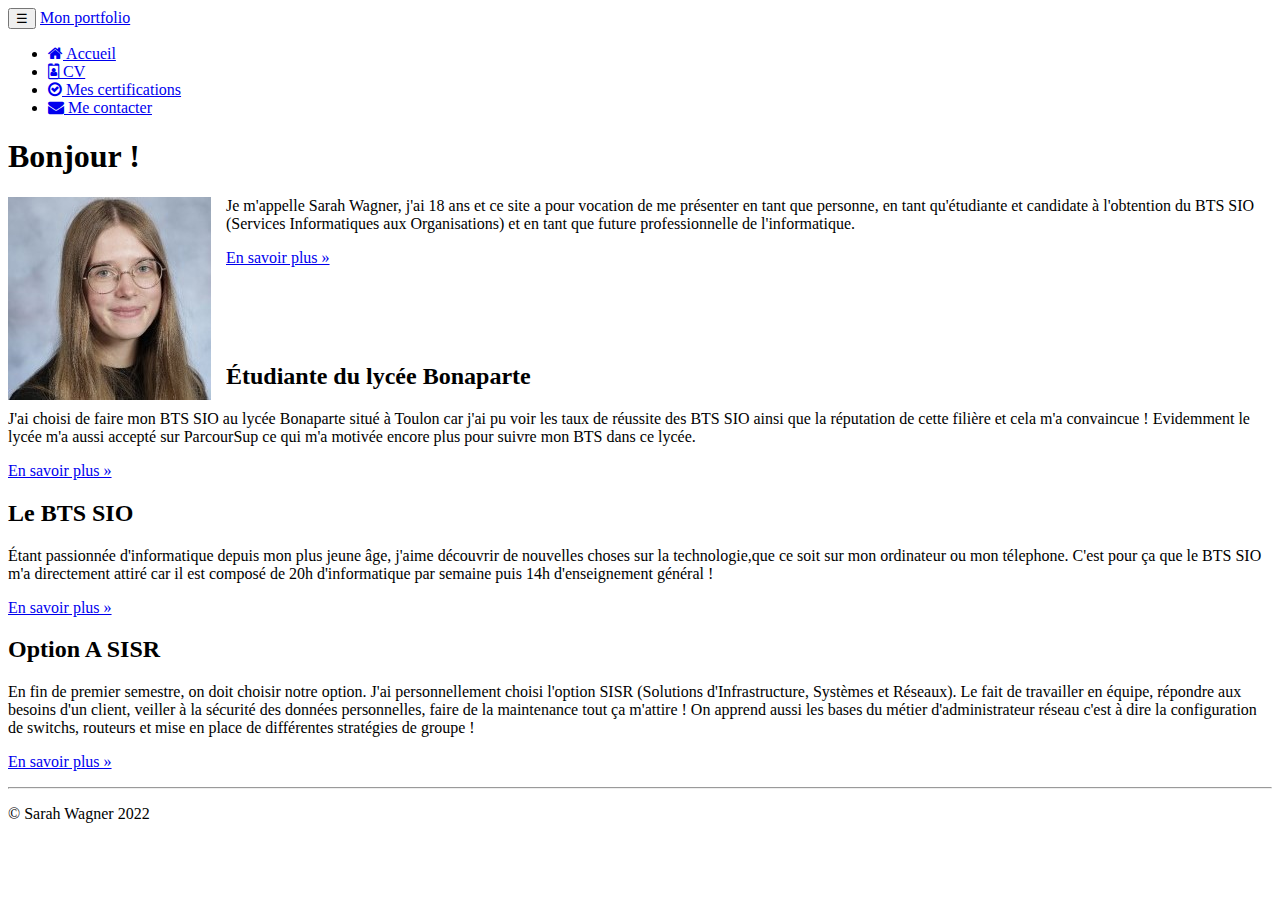
<file: index.html>
<!doctype html>
<html lang="fr">
    <head>
        <!-- Required meta tags -->
        <meta charset="utf-8">
        <meta name="description" content="Portfolio Sarah Wagner - BTS SIO SISR">
        <meta name="author" content="Sarah Wagner">
        <link rel="icon" href="favicon1.ico">
        <link href="css/newcss.css" rel="stylesheet" type="text/css">
        <link href="https://maxcdn.bootstrapcdn.com/font-awesome/4.7.0/css/font-awesome.min.css"
              rel="stylesheet">   
        <!-- Bootstrap CSS -->
        <link rel="stylesheet" href="https://cdn.jsdelivr.net/npm/bootstrap@4.6.2/dist/css/bootstrap.min.css" integrity="sha384-xOolHFLEh07PJGoPkLv1IbcEPTNtaed2xpHsD9ESMhqIYd0nLMwNLD69Npy4HI+N" crossorigin="anonymous">

        <title>Portfolio de Sarah Wagner (BTS SIO 2022)</title>
    </head>


    <body>

        <nav class="navbar navbar-dark bg-dark fixed-top navbar-expand-md">
            <div class="container">
                <button type="button" class="navbar-toggler" data-toggle="collapse"
                        data-target="#navbar" aria-controls="navbar">
                    <span class="sr-only">Navigation raccourcie</span>☰
                </button>
                <a class="navbar-brand" href="#">Mon portfolio</a>
                <div id="navbar" class="navbar-collapse collapse">
                    <ul class="nav navbar-nav">
                        <li class="active nav-item">
                            <a href="index.html" class="nav-link">
                                <span class="fa fa-home"></span> Accueil
                            </a>
                        </li>
                        <li class="nav-item">
                            <a href="pages/cv.html" class="nav-link">
                                <span class="fa fa-id-badge"></span> CV
                            </a>
                        </li>
                        <li class="nav-item">
                            <a href="pages/certifications.html" class="nav-link">
                                <span class="fa fa-check-circle-o"></span> Mes certifications
                            </a>
                        </li> 
                        <li class="nav-item">
                            <a href="pages/mecontacter.html" class="nav-link"><span class="fa fa-envelope"></span>
                                Me contacter
                            </a>
                        </li>
                    </ul>
                </div>
            </div>
        </nav>
        <div class="jumbotron"> 
            <div class="container">
                <h1> Bonjour !</h1>
                <img class="fit-picture"
                     src="./images/sarah.jpg"
                     alt="Photo de Sarah Wagner">

                <p class="text-justify">Je m'appelle Sarah Wagner, j'ai 18 ans et ce site a pour vocation de me présenter en tant que personne, en tant qu'étudiante et candidate à l'obtention du BTS SIO (Services Informatiques aux Organisations) et en tant que future professionnelle de l'informatique. </p>
                <p><a class="btn btn-primary btn-lg" href="https://www.letudiant.fr/etudes/bts/bts-sio-services-informatiques-aux-organisations.html" target="_blank"
                      role="button">En savoir plus »</a>
                </p>
            </div>
        </div>

        <footer>
            <div class="container">
                <div class="row">
                    <div class="col-lg-4">
                        <h2>Étudiante du lycée Bonaparte</h2>
                        <p>J'ai choisi de faire mon BTS SIO au lycée Bonaparte situé à Toulon car 
                            j'ai pu voir les taux de réussite des BTS SIO ainsi que la réputation 
                            de cette filière et cela m'a convaincue !
                            Evidemment le lycée m'a aussi accepté sur ParcourSup ce qui m'a motivée
                            encore plus pour suivre mon BTS dans ce lycée.
                        </p>
                        <p><a class="btn btn-secondary" href="https://bts-sio.lyc-bonaparte.fr/" target="_blank"
                              role="button">En savoir plus »</a>
                        </p>
                    </div>
                    <div class="col-lg-4">
                        <h2>Le BTS SIO</h2>
                        <p>Étant passionnée d'informatique depuis mon plus jeune âge, j'aime découvrir
                            de nouvelles choses sur la technologie,que ce soit sur mon ordinateur ou mon télephone.
                            C'est pour ça que le BTS SIO m'a directement attiré car il est composé de 20h d'informatique
                            par semaine puis 14h d'enseignement général !
                        </p>
                        <p><a class="btn btn-secondary" href="https://fr.wikipedia.org/wiki/Brevet_de_technicien_supérieur_-_Services_informatiques_aux_organisations"
                              target="_blank" role="button">En savoir plus »</a>
                        </p>
                    </div>
                    <div class="col-lg-4">
                        <h2>Option A SISR</h2>
                        <p>En fin de premier semestre, on doit choisir notre option.
                            J'ai personnellement choisi l'option SISR (Solutions d'Infrastructure, Systèmes et Réseaux).
                            Le fait de travailler en équipe, répondre aux besoins d'un client, veiller à la sécurité
                            des données personnelles, faire de la maintenance tout ça m'attire ! 
                            On apprend aussi les bases du métier d'administrateur réseau c'est à dire la configuration de switchs,
                            routeurs et mise en place de différentes stratégies de groupe !
                        </p>
                        <p><a class="btn btn-secondary" href="https://www.onisep.fr/Ressources/Univers-Formation/Formations/Post-bac/bts-services-informatiques-aux-organisations-option-b-solutions-logicielles-et-applications-metiers" target="_blank"
                              role="button">En savoir plus »</a>
                        </p>
                    </div>
                </div>
                <hr>
                <p class="text-center" id="copyright">© Sarah Wagner 2022</p>
            </div>
        </footer> 

        <!-- Optional JavaScript; choose one of the two! -->

        <!-- Option 1: jQuery and Bootstrap Bundle (includes Popper) -->
        <script src="https://cdn.jsdelivr.net/npm/jquery@3.5.1/dist/jquery.slim.min.js" integrity="sha384-DfXdz2htPH0lsSSs5nCTpuj/zy4C+OGpamoFVy38MVBnE+IbbVYUew+OrCXaRkfj" crossorigin="anonymous"></script>
        <script src="https://cdn.jsdelivr.net/npm/bootstrap@4.6.2/dist/js/bootstrap.bundle.min.js" integrity="sha384-Fy6S3B9q64WdZWQUiU+q4/2Lc9npb8tCaSX9FK7E8HnRr0Jz8D6OP9dO5Vg3Q9ct" crossorigin="anonymous"></script>

        <!-- Option 2: Separate Popper and Bootstrap JS -->
        <!--
        <script src="https://cdn.jsdelivr.net/npm/jquery@3.5.1/dist/jquery.slim.min.js" integrity="sha384-DfXdz2htPH0lsSSs5nCTpuj/zy4C+OGpamoFVy38MVBnE+IbbVYUew+OrCXaRkfj" crossorigin="anonymous"></script>
        <script src="https://cdn.jsdelivr.net/npm/bootstrap@4.6.2/dist/js/bootstrap.min.js" integrity="sha384-+sLIOodYLS7CIrQpBjl+C7nPvqq+FbNUBDunl/OZv93DB7Ln/533i8e/mZXLi/P+" crossorigin="anonymous"></script>
        -->
    </body>
</html>
</file>
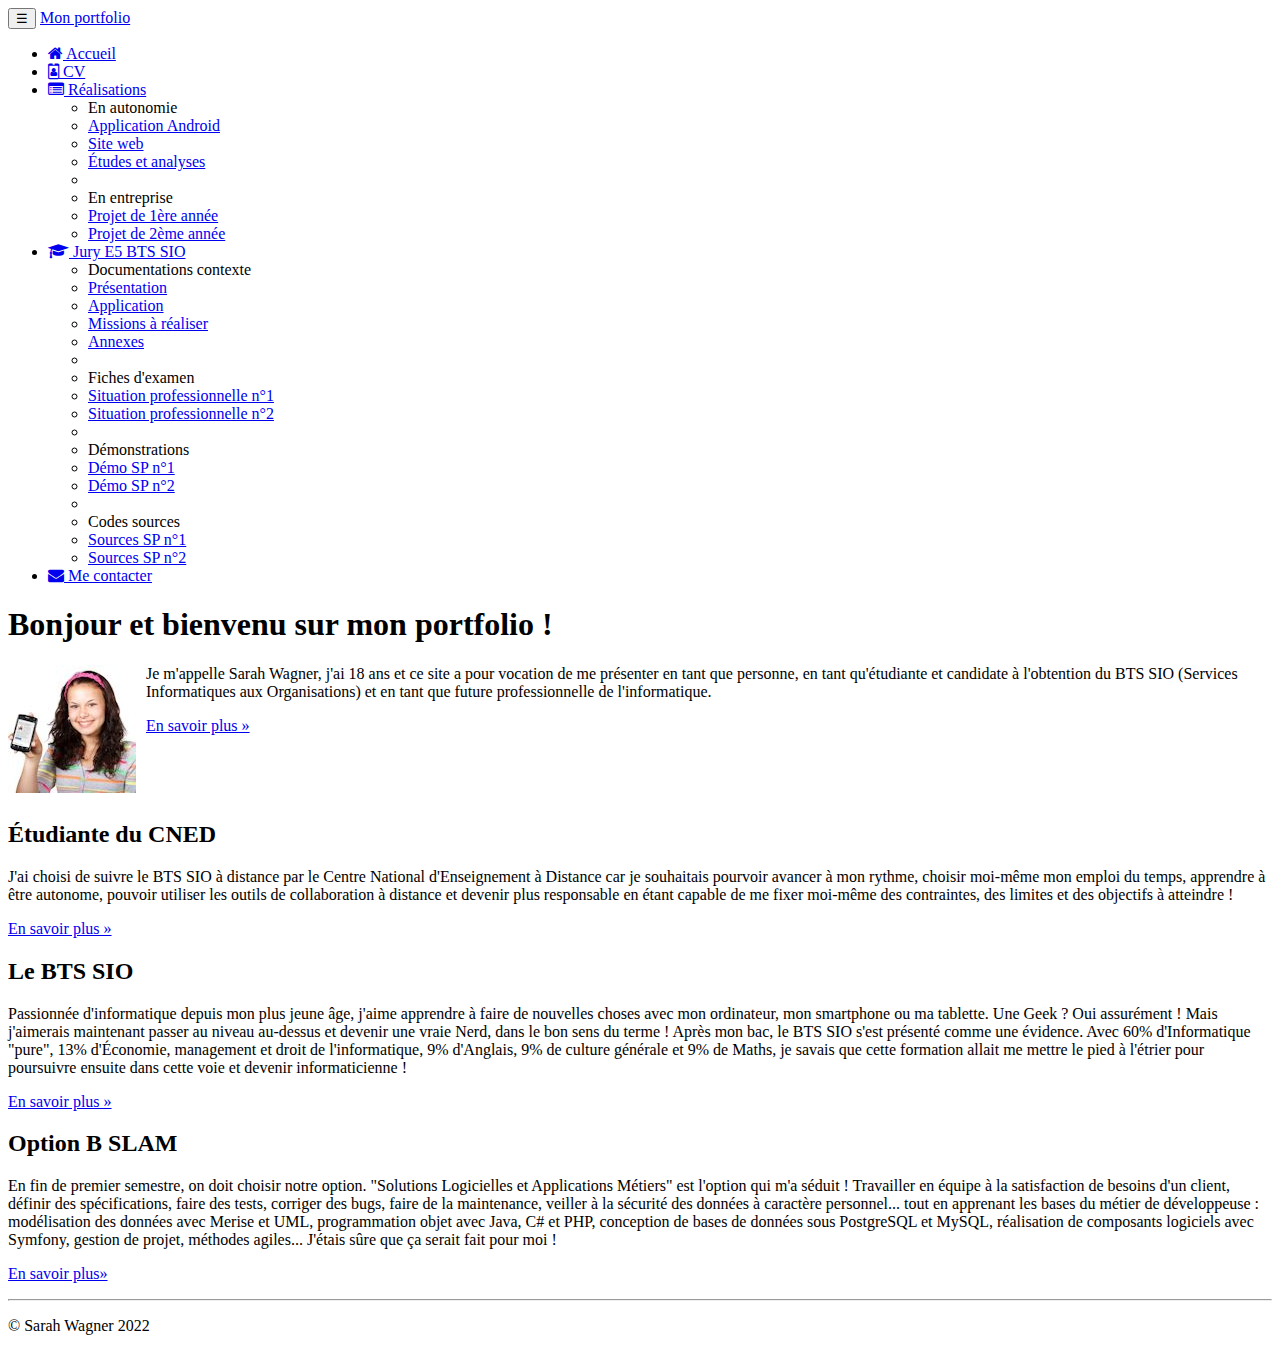
<file: MonPortFolio/index.html>
<!doctype html>
<html lang="fr">
    <head>
        <!-- Required meta tags -->
        <meta charset="utf-8">
        <meta name="viewport" content="width=device-width, initial-scale=1, shrink-to-fit=no">
        <meta name="description" content="Portfolio de Sarah Wagner - BTS SIO SISR">
        <meta name="author" content="Sarah Wagner">


        <!-- Bootstrap CSS -->
        <link rel="stylesheet" href="https://cdn.jsdelivr.net/npm/bootstrap@4.6.2/dist/css/bootstrap.min.css" integrity="sha384-xOolHFLEh07PJGoPkLv1IbcEPTNtaed2xpHsD9ESMhqIYd0nLMwNLD69Npy4HI+N" crossorigin="anonymous">
        <link rel="icon" href="favicon.ico">
        <link href="newcss.css" rel="stylesheet" type="text/css">
        <link href="https://maxcdn.bootstrapcdn.com/font-awesome/4.7.0/css/font-awesome.min.css"
              rel="stylesheet">
        <title>Portfolio de Sarah Wagner (BTS SIO 2022)</title>
    </head>


    <body>


        <!-- Optional JavaScript; choose one of the two! -->

        <!-- Option 1: jQuery and Bootstrap Bundle (includes Popper) -->
        <script src="https://cdn.jsdelivr.net/npm/jquery@3.5.1/dist/jquery.slim.min.js" integrity="sha384-DfXdz2htPH0lsSSs5nCTpuj/zy4C+OGpamoFVy38MVBnE+IbbVYUew+OrCXaRkfj" crossorigin="anonymous"></script>
        <script src="https://cdn.jsdelivr.net/npm/bootstrap@4.6.2/dist/js/bootstrap.bundle.min.js" integrity="sha384-Fy6S3B9q64WdZWQUiU+q4/2Lc9npb8tCaSX9FK7E8HnRr0Jz8D6OP9dO5Vg3Q9ct" crossorigin="anonymous"></script>

        <!-- Option 2: Separate Popper and Bootstrap JS -->
        <!--
        <script src="https://cdn.jsdelivr.net/npm/jquery@3.5.1/dist/jquery.slim.min.js" integrity="sha384-DfXdz2htPH0lsSSs5nCTpuj/zy4C+OGpamoFVy38MVBnE+IbbVYUew+OrCXaRkfj" crossorigin="anonymous"></script>
        <script src="https://cdn.jsdelivr.net/npm/bootstrap@4.6.2/dist/js/bootstrap.min.js" integrity="sha384-+sLIOodYLS7CIrQpBjl+C7nPvqq+FbNUBDunl/OZv93DB7Ln/533i8e/mZXLi/P+" crossorigin="anonymous"></script>
        -->
        <nav class="navbar navbar-dark bg-dark fixed-top navbar-expand-md">
            <div class="container">
                <button type="button" class="navbar-toggler" data-toggle="collapse"
                        data-target="#navbar" aria-controls="navbar">
                    <span class="sr-only">Navigation raccourcie</span>☰
                </button>
                <a class="navbar-brand" href="#">Mon portfolio</a>
                <div id="navbar" class="navbar-collapse collapse">
                    <ul class="nav navbar-nav">
                        <li class="active nav-item">
                            <a href="index.html" class="nav-link">
                                <span class="fa fa-home"></span> Accueil
                            </a>
                        </li>
                        <li class="nav-item">
                            <a href="cv.html" class="nav-link">
                                <span class="fa fa-id-badge"></span> CV
                            </a>
                        </li>

                        <li class="dropdown nav-item">
                            <a href="#" class="dropdown-toggle nav-link"
                               data-toggle="dropdown" role="button">
                                <span class="fa fa-list-alt"></span> Réalisations <span class="caret"></span>
                            </a>

                            <ul class="dropdown-menu" role="menu">
                                <li role="presentation" class="dropdown-header dropdown-item">
                                    En autonomie</li>
                                <li role="presentation" class="dropdown-item">
                                    <a role="menuitem" href="#">Application Android</a>
                                </li>
                                <li role="presentation" class="dropdown-item">
                                    <a role="menuitem" href="#">Site web</a>
                                </li>
                                <li role="presentation" class="dropdown-item">
                                    <a role="menuitem" href="#">Études et analyses</a>
                                </li>
                                <li role="presentation" class="dropdown-divider"></li>
                                <li role="presentation" class="dropdown-header dropdown-item">
                                    En entreprise</li>
                                <li role="presentation" class="dropdown-item">
                                    <a role="menuitem" href="#">Projet de 1ère année</a>
                                </li>
                                <li role="presentation" class="dropdown-item">
                                    <a role="menuitem" href="#">Projet de 2ème année</a>
                                </li>
                            </ul>
                        </li>

                        <li class="dropdown nav-item">
                            <a href="#" class="dropdown-toggle nav-link"
                               data-toggle="dropdown" role="button">
                                <span class="fa fa-graduation-cap"></span>
                                Jury E5 BTS SIO
                                <span class="caret"></span>
                            </a>
                            <ul class="dropdown-menu" role="menu">
                                <li class="dropdown-header dropdown-item" role="presentation">
                                    Documentations contexte</li>
                                <li role="presentation" class="dropdown-item">
                                    <a role="menuitem" href="#">Présentation</a></li>
                                <li role="presentation" class="dropdown-item">
                                    <a role="menuitem" href="#">Application</a></li>
                                <li role="presentation" class="dropdown-item">
                                    <a role="menuitem" href="#">Missions à réaliser</a></li>
                                <li role="presentation" class="dropdown-item">
                                    <a role="menuitem" href="#">Annexes</a></li>
                                <li role="presentation" class="dropdown-divider"></li>
                                <li role="presentation" class="dropdown-header dropdown-item">
                                    Fiches d'examen</li>
                                <li role="presentation" class="dropdown-item">
                                    <a role="menuitem" href="#">Situation professionnelle n°1</a></li>
                                <li role="presentation" class="dropdown-item">
                                    <a role="menuitem" href="#">Situation professionnelle n°2</a></li>
                                <li role="presentation" class="dropdown-divider"></li>
                                <li role="presentation" class="dropdown-header dropdown-item">
                                    Démonstrations</li>
                                <li role="presentation" class="dropdown-item">
                                    <a role="menuitem" href="#">Démo SP n°1</a></li>
                                <li role="presentation" class="dropdown-item">
                                    <a role="menuitem" href="#">Démo SP n°2</a></li>
                                <li role="presentation" class="dropdown-divider"></li>
                                <li role="presentation" class="dropdown-header dropdown-item">
                                    Codes sources</li>
                                <li role="presentation" class="dropdown-item">
                                    <a role="menuitem" href="#">Sources SP n°1</a></li>
                                <li role="presentation" class="dropdown-item">
                                    <a role="menuitem" href="#">Sources SP n°2</a></li>
                            </ul>

                        <li class="nav-item">
                            <a href="#" class="nav-link"><span class="fa fa-envelope"></span>
                                Me contacter
                            </a>
                        </li>

                    </ul>
                </div>
            </div>
        </nav>

        <div class="jumbotron"> <!-- Emplacement pour le contenu principal de la page -->
            <div class="container"> 
                <h1> Bonjour et bienvenu sur mon portfolio ! </h1>
                <img class="fit-picture"
                     src="./images/AmeliaPilou.jpg"
                     alt="Photo d'Amélia Pilou">

                <p> Je m'appelle Sarah Wagner, j'ai 18 ans et ce site a pour vocation de me présenter en tant que personne, en tant qu'étudiante et candidate à l'obtention du BTS SIO (Services Informatiques aux Organisations) et en tant que future professionnelle de l'informatique.
                <p><a class="btn btn-primary btn-lg" href="https://www.onisep.fr/Ressources/Univers-Formation/Formations/Post-bac/bts-services-informatiques-aux-organisations-option-b-solutions-logicielles-et-application-metiers" target="_blank"
                              role="button">En savoir plus »</a> 
                </p>
            </div>
        </div>
        <footer>
            <div class="container">     
                <div class="row">
                    <div class="col-lg-4">
                        <h2>Étudiante du CNED</h2>
                        <p>J'ai choisi de suivre le BTS SIO à distance par le Centre National
                            d'Enseignement à Distance car je souhaitais pourvoir avancer à mon rythme,
                            choisir moi-même mon emploi du temps, apprendre à être autonome, pouvoir
                            utiliser les outils de collaboration à distance et devenir plus responsable en
                            étant capable de me fixer moi-même des contraintes, des limites et des
                            objectifs à atteindre !
                        </p>
                        <p><a class="btn btn-secondary" href="http://www.cned.fr" target="_blank"
                              role="button">En savoir plus »</a>
                        </p>
                    </div>
                    <div class="col-lg-4">
                        <h2>Le BTS SIO</h2>
                        <p>Passionnée d'informatique depuis mon plus jeune âge, j'aime apprendre à faire
                            de nouvelles choses avec mon ordinateur, mon smartphone ou ma tablette. Une
                            Geek ? Oui assurément ! Mais j'aimerais maintenant passer au niveau au-dessus
                            et devenir une vraie Nerd, dans le bon sens du terme ! Après mon bac, le BTS
                            SIO s'est présenté comme une évidence. Avec 60% d'Informatique "pure", 13%
                            d'Économie, management et droit de l'informatique, 9% d'Anglais, 9% de culture
                            générale et 9% de Maths, je savais que cette formation allait me mettre le
                            pied à l'étrier pour poursuivre ensuite dans cette voie et devenir
                            informaticienne !
                        </p>
                        <p><a class="btn btn-secondary" href="https://fr.wikipedia.org/wiki/Brevet_de_tec
                              hnicien_supérieur_-_Services_informatiques_aux_organisations"
                              target="_blank" role="button">En savoir plus »</a>
                        </p>
                    </div>
                    <div class="col-lg-4">
                        <h2>Option B SLAM</h2>
                        <p>En fin de premier semestre, on doit choisir notre option. "Solutions
                            Logicielles et Applications Métiers" est l'option qui m'a séduit&nbsp;!
                            Travailler en équipe à la satisfaction de besoins d'un client, définir des
                            spécifications, faire des tests, corriger des bugs, faire de la maintenance,
                            veiller à la sécurité des données à caractère personnel... tout en apprenant
                            les bases du métier de développeuse : modélisation des données
                            avec Merise et UML, programmation objet avec Java, C# et PHP, conception
                            de bases de données sous PostgreSQL et MySQL, réalisation de
                            composants logiciels avec Symfony, gestion de projet, méthodes agiles...
                            J'étais sûre que ça serait fait pour moi !
                        </p>
                        <p><a class="btn btn-secondary" href="https://www.onisep.fr/Ressources/Univers-Formation/Formations/Post-bac/bts-services-informatiques-aux-organisations-option-b-solutions-logicielles-et-application-metiers" target="_blank"
                              role="button">En savoir plus»</a> 
                        </p> 
                    </div>
                </div>
                <hr>
                <p class="text-center" id="copyright">© Sarah Wagner 2022</p>
            </div>
        </footer>
    </body>
</html>

<!--CDN = content delivery network (réseau de diffusion de contenu) désigne un groupe de serveurs géographiquement distribués qui travaillent ensemble pour assurer la diffusion rapide de contenu Internet. -->
<!-- L'attribut d'intégrité permet à un navigateur de vérifier le script récupéré pour s'assurer que le code n'est jamais chargé si la source a été manipulée. -->
<!-- Une fonction de hachage cryptographique est une primitive cryptographique qui transforme un message de taille arbitraire en un message de taille fixe, appelé un condensé. -->
<!-- MD5, SHA -2 et SHA-256 -->
</file>
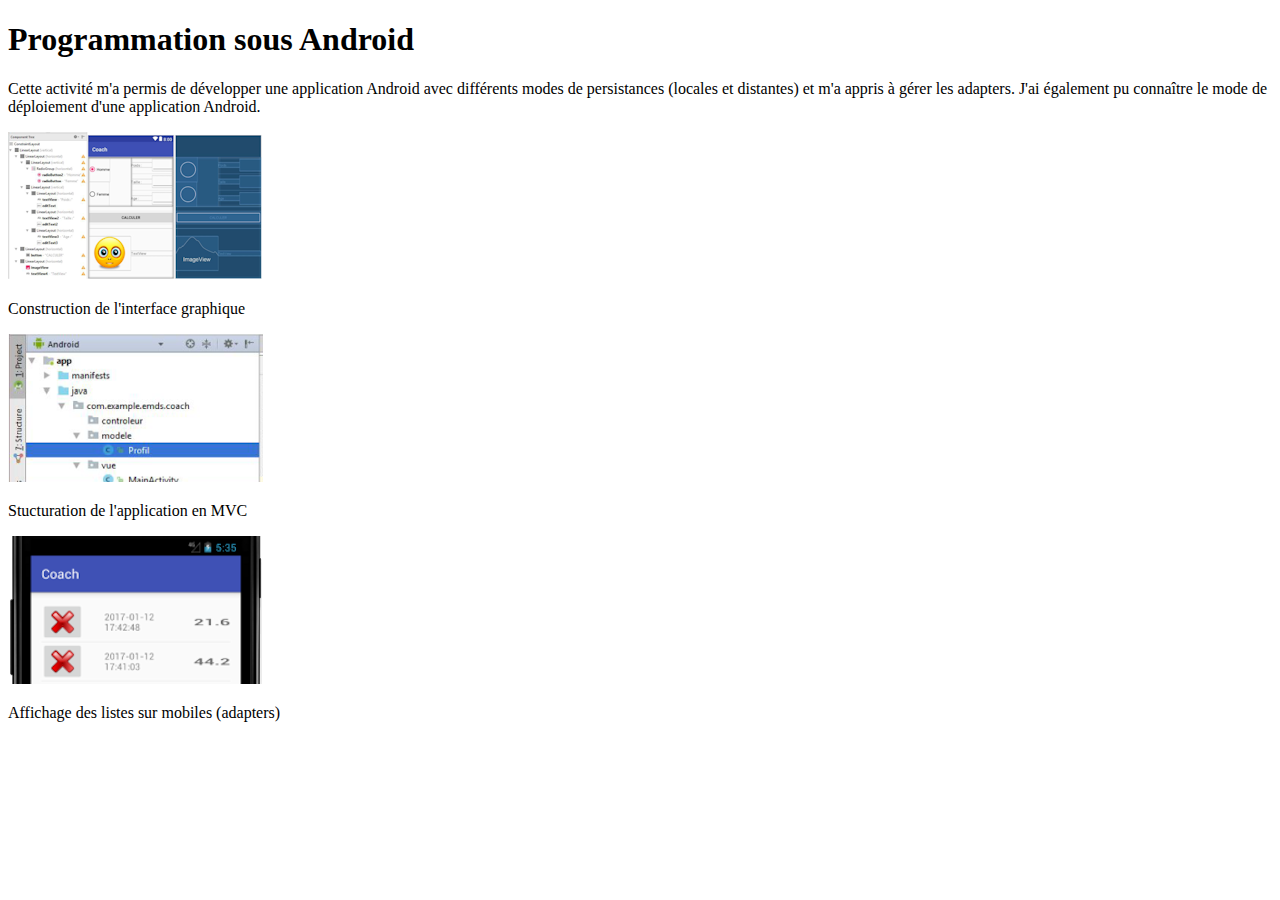
<file: pages/appliandroid.html>
<!DOCTYPE html>
<!--
Click nbfs://nbhost/SystemFileSystem/Templates/Licenses/license-default.txt to change this license
Click nbfs://nbhost/SystemFileSystem/Templates/ClientSide/html.html to edit this template
-->
<html>
    <head>
        <meta charset="UTF-8">
        <meta name="viewport" content="width=device-width, initial-scale=1.0">
        <link href="../css/realisations.css" rel="stylesheet">
    </head>
    <body>
        <section class="jumbotron text-center">
            <div class="container">
                <h1 class="jumbotron-heading">Programmation sous Android</h1>
                <p class="lead text-muted">Cette activité m'a permis de développer une
                    application Android avec différents modes de persistances (locales et
                    distantes) et m'a appris à gérer les adapters. J'ai également pu connaître
                    le mode de déploiement d'une application Android.
                </p>
            </div>
        </section>
        <div class="album py-5 bg-light">
            <div class="container">
                <div class="row">
                    <div class="col-md-4">
                        <div class="card mb-4 shadow-sm">
                            <img class="card-img-top" src="../images/ihmcoach.png" alt="IHM Coach">
                            <div class="card-body">
                                <p class="card-text">Construction de l'interface graphique</p>
                            </div>
                        </div>
                    </div>
                    <div class="col-md-4">
                        <div class="card mb-4 shadow-sm">
                            <img class="card-img-top" src="../images/MVC.png"
                                 alt="Structuration MVC">
                            <div class="card-body">
                                <p class="card-text">Stucturation de l'application en MVC</p>
                            </div>
                        </div>
                    </div>
                    <div class="col-md-4">
                        <div class="card mb-4 shadow-sm">
                            <img class="card-img-top" src="../images/adapters.png" alt="Adapters">
                            <div class="card-body">
                                <p class="card-text">Affichage des listes sur mobiles (adapters)</p>
                            </div>
                        </div>
                    </div>
                </div>
            </div>
        </div>

    </body>
</html>
</file>
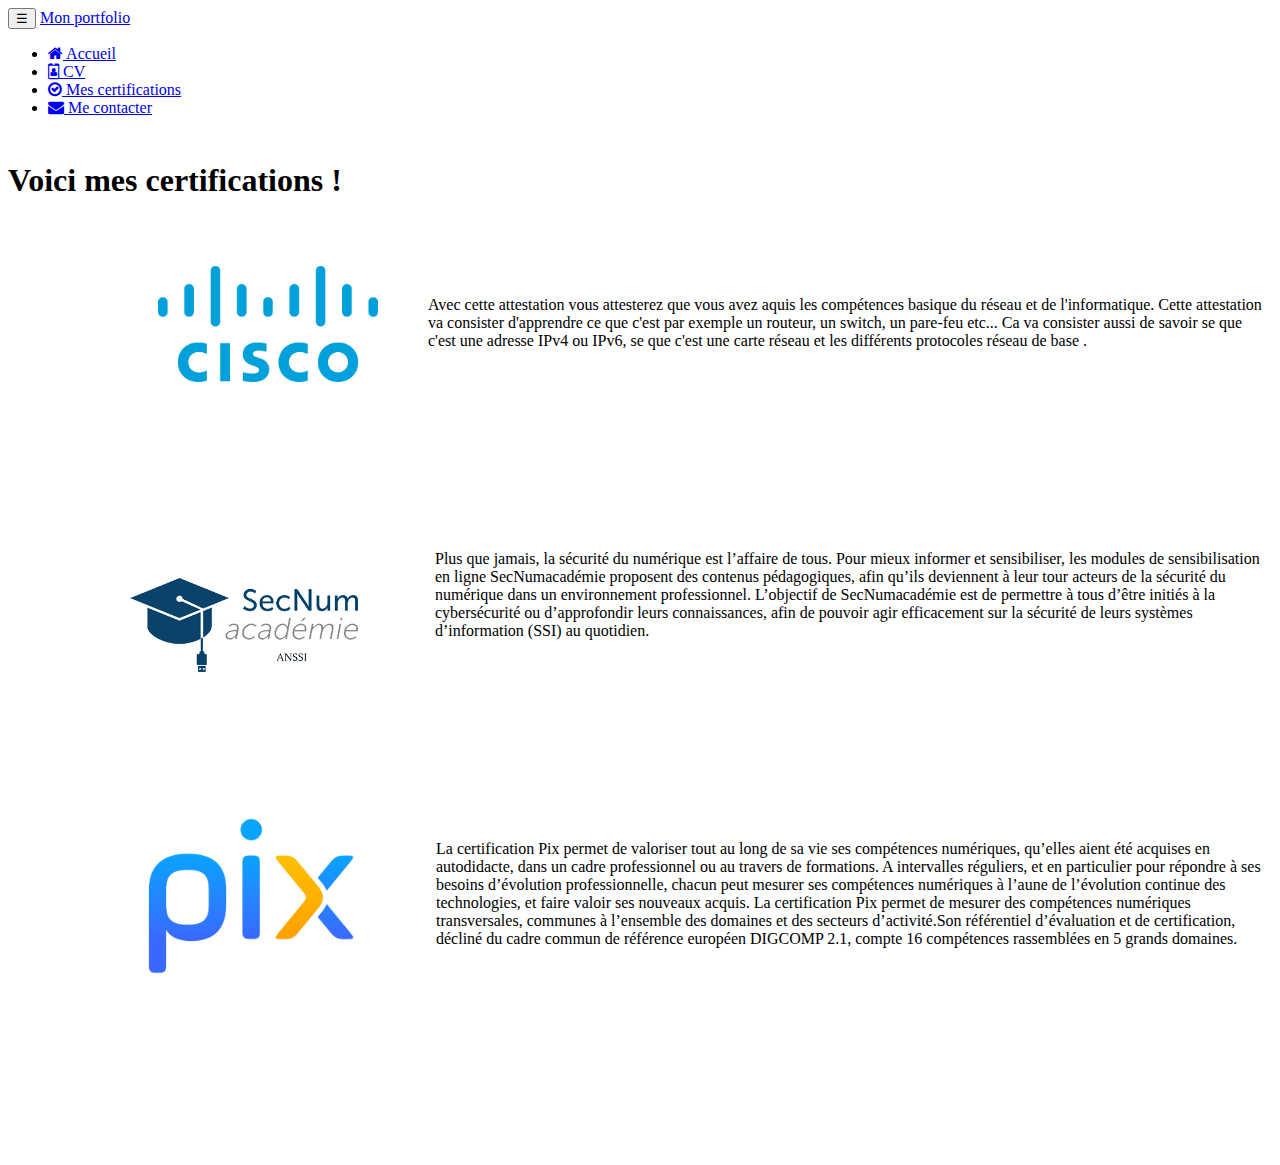
<file: pages/certifications.html>
<!DOCTYPE html>
<!--
Click nbfs://nbhost/SystemFileSystem/Templates/Licenses/license-default.txt to change this license
Click nbfs://nbhost/SystemFileSystem/Templates/ClientSide/html.html to edit this template
-->
<html lang="fr">
    <head>
        <!-- Required meta tags -->
        <meta charset="utf-8">
        <meta name="description" content="Portfolio Sarah Wagner - BTS SIO SISR">
        <meta name="author" content="Sarah Wagner">
        <link rel="icon" href="../favicon1.ico">
        <link href="../css/newcss.css" rel="stylesheet" type="text/css">
        <link href="../css/certifications.css" rel="stylesheet" type="text/css">
        <link href="https://maxcdn.bootstrapcdn.com/font-awesome/4.7.0/css/font-awesome.min.css"
              rel="stylesheet">   
        <!-- Bootstrap CSS -->
        <link rel="stylesheet" href="https://cdn.jsdelivr.net/npm/bootstrap@4.6.2/dist/css/bootstrap.min.css" integrity="sha384-xOolHFLEh07PJGoPkLv1IbcEPTNtaed2xpHsD9ESMhqIYd0nLMwNLD69Npy4HI+N" crossorigin="anonymous">

        <title>Portfolio de Sarah Wagner (BTS SIO 2022)</title>
    </head>
    <body>

        <nav class="navbar navbar-dark bg-dark fixed-top navbar-expand-md">
            <div class="container">
                <button type="button" class="navbar-toggler" data-toggle="collapse"
                        data-target="#navbar" aria-controls="navbar">
                    <span class="sr-only">Navigation raccourcie</span>☰
                </button>
                <a class="navbar-brand" href="#">Mon portfolio</a>
                <div id="navbar" class="navbar-collapse collapse">
                    <ul class="nav navbar-nav">
                        <li class="active nav-item">
                            <a href="../index.html" class="nav-link">
                                <span class="fa fa-home"></span> Accueil
                            </a>
                        </li>
                        <li class="nav-item">
                            <a href="../pages/cv.html" class="nav-link">
                                <span class="fa fa-id-badge"></span> CV
                            </a>
                        </li>
                        <li class="nav-item">
                            <a href="pages/certifications.html" class="nav-link">
                                <span class="fa fa-check-circle-o"></span> Mes certifications
                            </a>
                        </li> 
                        <li class="nav-item">
                            <a href="../pages/mecontacter.html" class="nav-link"><span class="fa fa-envelope"></span>
                                Me contacter
                            </a>
                        </li>
                    </ul>
                </div>
            </div>
        </nav>

        <div class="jumbotron">
            <div class="container">
                <div id="certifs-entete" class="text-center">
                    <div id="certifs-intro">
                        <h1>Voici mes certifications !</h1>
                    </div>
                </div>
            </div>
        </div>
        
            
                <div id="cisco-photo">
                    <img src="../images/cisco.png" alt="Logo cisco"> 
                </div>
                <p> Avec cette attestation vous attesterez que vous avez aquis les compétences basique
                    du réseau et de l'informatique. Cette attestation va consister d'apprendre ce que c'est par exemple un routeur,
                    un switch, un pare-feu etc... Ca va consister aussi de savoir se que c'est une adresse IPv4 ou IPv6,
                    se que c'est une carte réseau et les différents protocoles réseau de base . </p>

                <div id="anssi-photo">
                    <img src="../images/anssi.png" alt="Logo anssi">
                </div>
                <p> Plus que jamais, la sécurité du numérique est l’affaire de tous.
                    Pour mieux informer et sensibiliser, les modules de sensibilisation en ligne SecNumacadémie
                    proposent des contenus pédagogiques, afin qu’ils deviennent à leur tour acteurs de la sécurité
                    du numérique dans un environnement professionnel. L’objectif de SecNumacadémie est de permettre
                    à tous d’être initiés à la cybersécurité ou d’approfondir leurs connaissances, afin de pouvoir
                    agir efficacement sur la sécurité de leurs systèmes d’information (SSI) au quotidien.
                <p/>
                <div id="pix-photo">
                    <img src="../images/pix.png" alt="Logo pix">
                </div>
                <p> La certification Pix permet de valoriser tout au long de sa vie ses compétences numériques,
                    qu’elles aient été acquises en autodidacte, dans un cadre professionnel ou au travers de formations.
                    A intervalles réguliers, et en particulier pour répondre à ses besoins d’évolution professionnelle,
                    chacun peut mesurer ses compétences numériques à l’aune de l’évolution continue des technologies,
                    et faire valoir ses nouveaux acquis. La certification Pix permet de mesurer des compétences numériques transversales,
                    communes à l’ensemble des domaines et des secteurs d’activité.Son référentiel d’évaluation et de certification,
                    décliné du cadre commun de référence européen DIGCOMP 2.1, compte 16 compétences rassemblées en 5 grands domaines.</p>
</file>
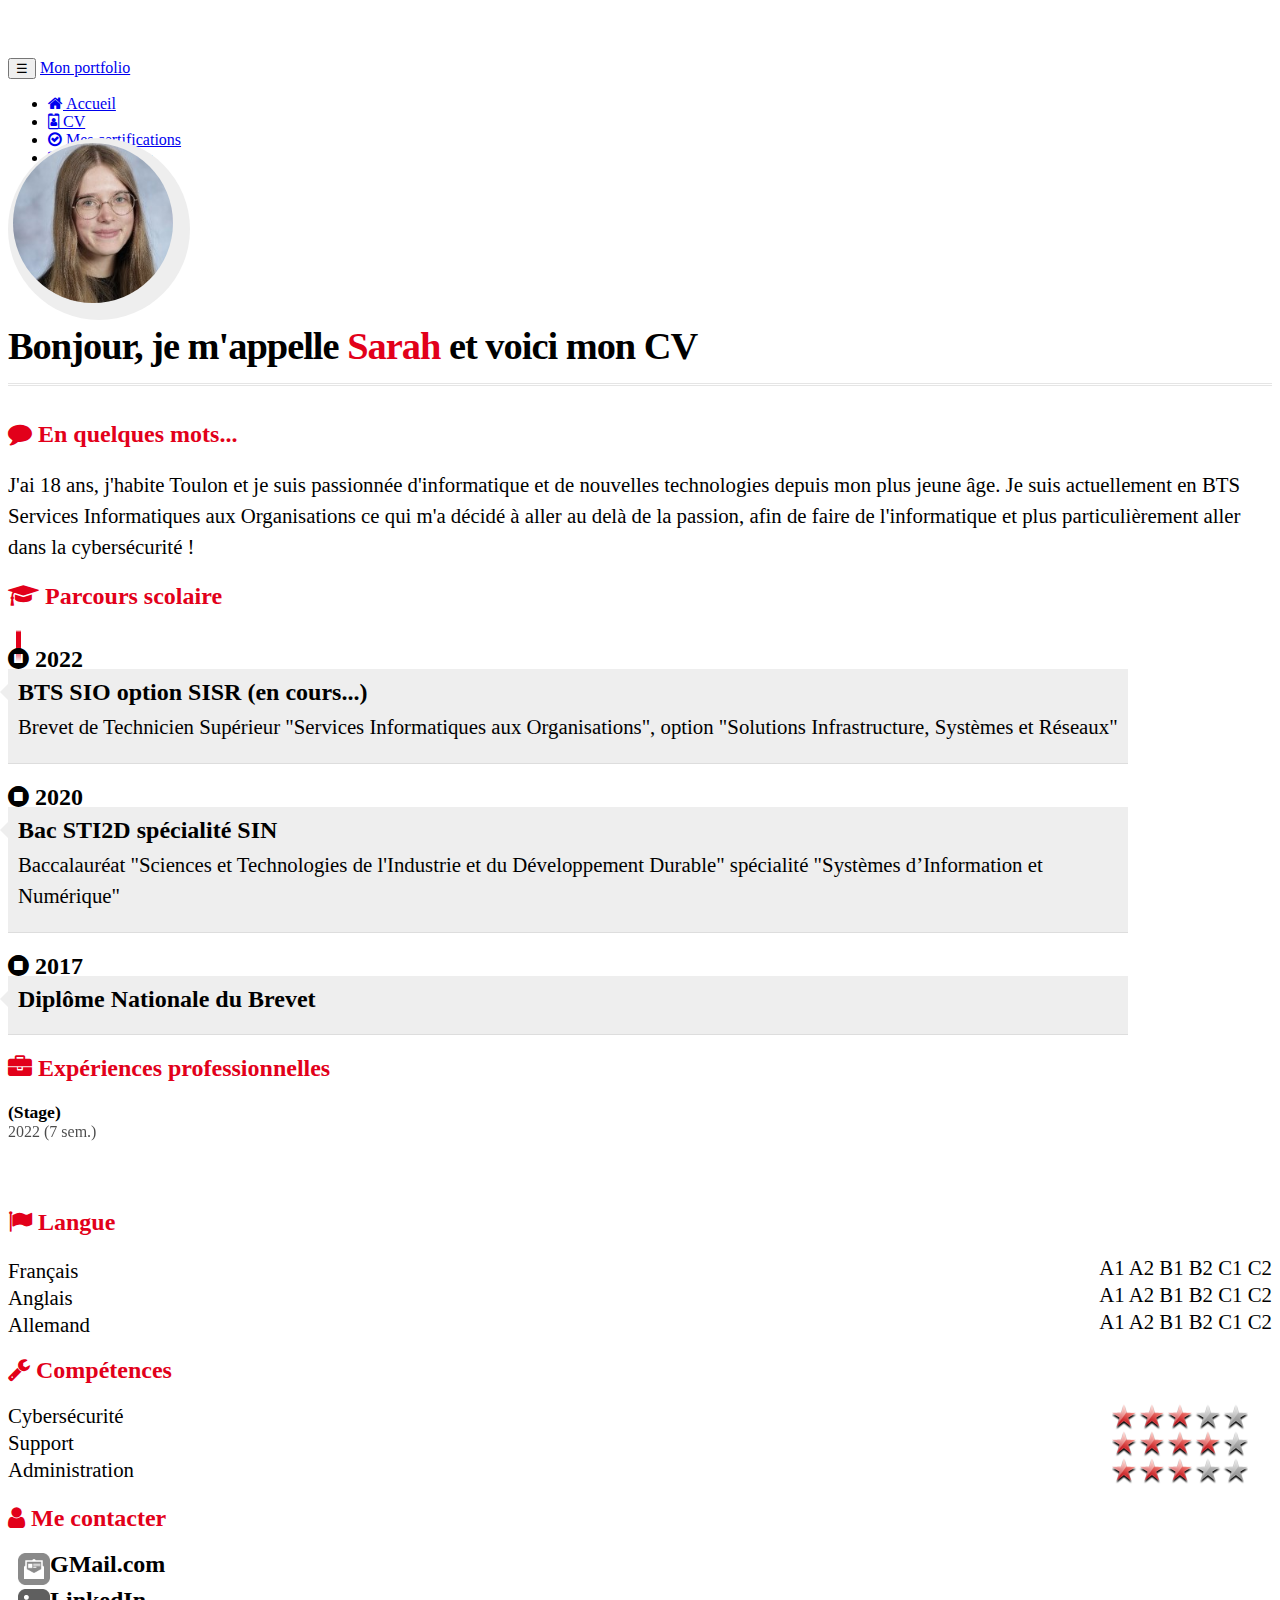
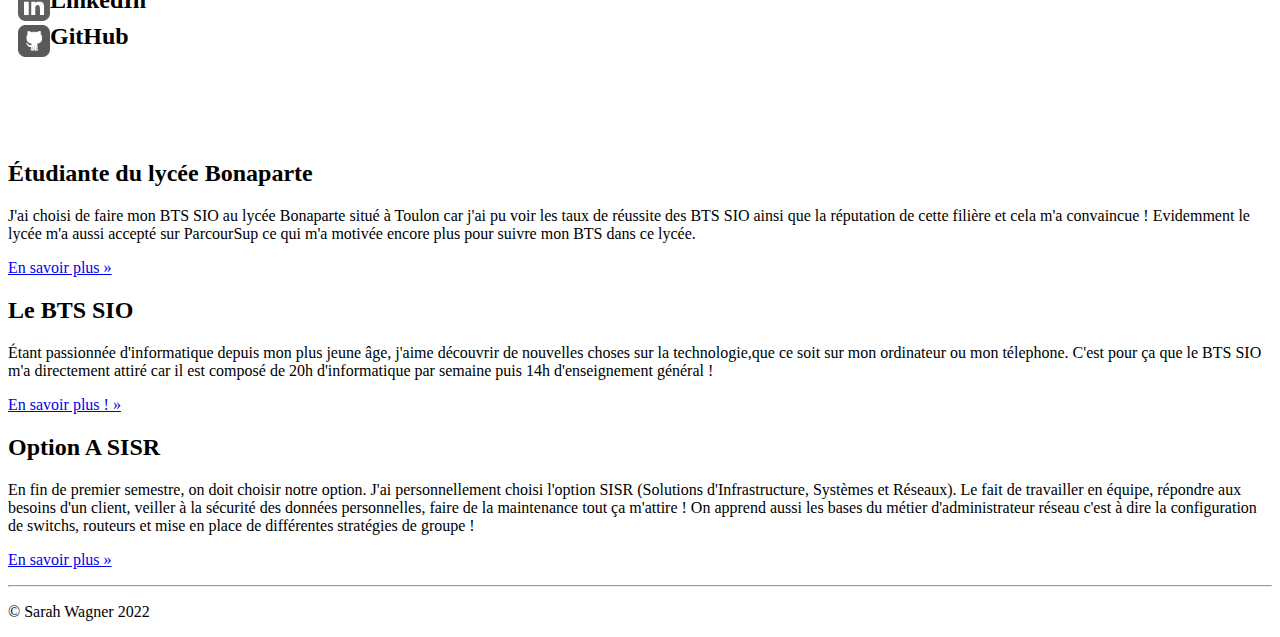
<file: pages/cv.html>
<!doctype html>
<html lang="fr">
    <head>
        <!-- Required meta tags -->
        <meta charset="utf-8">
        <meta name="description" content="Portfolio Sarah Wagner - BTS SIO SISR">
        <meta name="author" content="Sarah Wagner">
        <link rel="icon" href="../favicon1.ico">
        <link href="../css/newcss.css" rel="stylesheet" type="text/css">
        <link href="../css/cv.css" rel="stylesheet" type="text/css">
        <link href="https://maxcdn.bootstrapcdn.com/font-awesome/4.7.0/css/font-awesome.min.css"
              rel="stylesheet">   
        <!-- Bootstrap CSS -->
        <link rel="stylesheet" href="https://cdn.jsdelivr.net/npm/bootstrap@4.6.2/dist/css/bootstrap.min.css" integrity="sha384-xOolHFLEh07PJGoPkLv1IbcEPTNtaed2xpHsD9ESMhqIYd0nLMwNLD69Npy4HI+N" crossorigin="anonymous">

        <title>Portfolio de Sarah Wagner (BTS SIO 2022)</title>
    </head>


    <body>

        <nav class="navbar navbar-dark bg-dark fixed-top navbar-expand-md">
            <div class="container">
                <button type="button" class="navbar-toggler" data-toggle="collapse"
                        data-target="#navbar" aria-controls="navbar">
                    <span class="sr-only">Navigation raccourcie</span>☰
                </button>
                <a class="navbar-brand" href="#">Mon portfolio</a>
                <div id="navbar" class="navbar-collapse collapse">
                    <ul class="nav navbar-nav">
                        <li class="active nav-item">
                            <a href="../index.html" class="nav-link">
                                <span class="fa fa-home"></span> Accueil
                            </a>
                        </li>
                        <li class="nav-item">
                            <a href="cv.html" class="nav-link">
                                <span class="fa fa-id-badge"></span> CV
                            </a>
                        </li>
                        <li class="nav-item">
                            <a href="../pages/certifications.html" class="nav-link">
                                <span class="fa fa-check-circle-o"></span> Mes certifications
                            </a>
                        </li> 
                        <li class="nav-item">
                            <a href="../pages/mecontacter.html" class="nav-link"><span class="fa fa-envelope"></span>
                                Me contacter
                            </a>
                        </li>
                    </ul>
                </div>
            </div>
        </nav>
        <div class="jumbotron">
            <div class="container">

                <div class="row cadreCV">
                    <div id="cv-entete" class="text-center">
                        <div id="cv-photo">
                            <img src="../images/sarah.jpg" alt="Ma photo d'identité">
                        </div>
                        <div id="cv-intro">
                            <h1>Bonjour, je m'appelle <span>Sarah</span> et voici mon CV</h1>
                        </div>
                    </div>
                </div>
                <div class="row cadreCV">
                    <div class="col-xs-12 col-sm-7">
                        <!-- Partie gauche -->
                        <div class="rubrique clearfix">
                            <h2><span class="fa fa-comment"></span> En quelques mots...</h2>
                            <p>J'ai 18 ans, j'habite Toulon et je suis passionnée d'informatique et de
                                nouvelles technologies depuis mon plus jeune âge. Je suis actuellement en
                                BTS Services Informatiques aux Organisations ce qui m'a décidé à aller au
                                delà de la passion, afin de faire de l'informatique et plus particulièrement
                                aller dans la cybersécurité&nbsp;!
                            </p>
                            <div class="rubrique clearfix">
                                <h2><span class="fa fa-graduation-cap"></span> Parcours scolaire</h2>
                                <ul id="parcours" class="clearfix">
                                    <li>
                                        <div class="date float-left">
                                            <span class="fa fa-stop-circle"></span>&nbsp;2022
                                        </div>
                                        <div class="details float-right">
                                            <h3>BTS SIO option SISR (en cours...)</h3>
                                            <p>Brevet de Technicien Supérieur "Services Informatiques aux
                                                Organisations", option "Solutions Infrastructure, Systèmes et Réseaux"</p>
                                        </div>
                                    </li>
                                    <li>
                                        <div class="date float-left">
                                            <span class="fa fa-stop-circle"></span>&nbsp;2020
                                        </div>
                                        <div class="details float-right">
                                            <h3>Bac STI2D spécialité SIN</h3>
                                            <p>Baccalauréat "Sciences et Technologies de l'Industrie et du
                                                Développement Durable" spécialité "Systèmes d’Information et
                                                Numérique"</p>
                                        </div>
                                    </li>
                                    <li>
                                        <div class="date float-left">
                                            <span class="fa fa-stop-circle"></span>&nbsp;2017
                                        </div>
                                        <div class="details float-right">
                                            <h3>Diplôme Nationale du Brevet</h3>
                                            <p></p>

                                        </div>
                                    </li>
                                </ul>
                            </div>
                            <div class="rubrique clearfix">
                                <h2><span class="fa fa-briefcase"></span> Expériences professionnelles</h2>
                                <div class="experience clearfix">
                                    <div class="col-3">
                                        <div class="lieu">(Stage)</div>
                                        <div class="date">2022 (7 sem.)</div>
                                    </div>
                                    <div class="col-9">
                                        <div class="profession"></div>
                                        <div class="details">
                                        </div>
                                    </div>
                                </div>
                                <div class="experience clearfix">
                                    <div class="col-3">
                                        <div class="lieu"></div>
                                        <div class="date"></div>
                                    </div>
                                    <div class="col-9">
                                        <div class="profession"></div>
                                        <div class="details">
                                        </div>
                                    </div>
                                </div>
                                <div class="experience clearfix">
                                    <div class="col-3">
                                        <div class="lieu"></div>
                                        <div class="date"><br></div>
                                    </div>
                                    <div class="col-9">
                                        <div class="profession"></div>
                                        <div class="details">

                                        </div>
                                    </div>
                                </div>
                            </div>

                        </div>

                    </div>
                    <div class="col-xs-12 col-sm-5">
                        <!-- Partie droite -->
                        <div id="langues" class="rubrique clearfix">
                            <h2><span class="fa fa-flag"></span> Langue</h2>
                            <div class="container">
                                <div class="langue">Français</div>
                                <div class="niveau">
                                    <span class="badge badge-dark">A1</span>
                                    <span class="badge badge-dark">A2</span>
                                    <span class="badge badge-dark">B1</span>
                                    <span class="badge badge-dark">B2</span>
                                    <span class="badge badge-dark">C1</span>
                                    <span class="badge badge-success">C2</span>
                                </div>
                            </div>
                            <div class="container">
                                <div class="langue">Anglais</div>
                                <div class="niveau">
                                    <span class="badge badge-dark">A1</span>
                                    <span class="badge badge-dark">A2</span>
                                    <span class="badge badge-dark">B1</span>
                                    <span class="badge badge-success">B2</span>
                                    <span class="badge badge-dark">C1</span>
                                    <span class="badge badge-dark">C2</span>
                                </div>
                            </div>
                            <div class="container">
                                <div class="langue">Allemand</div>
                                <div class="niveau">
                                    <span class="badge badge-dark">A1</span>
                                    <span class="badge badge-dark">A2</span>
                                    <span class="badge badge-success">B1</span>
                                    <span class="badge badge-dark">B2</span>
                                    <span class="badge badge-dark">C1</span>
                                    <span class="badge badge-dark">C2</span>
                                </div>
                            </div>
                        </div>
                        <div id="competences" class="rubrique clearfix">
                            <h2><span class="fa fa-wrench"></span> Compétences</h2>
                            <div class="container">
                                <div class="libelle">Cybersécurité</div>
                                <div class="classement classement3"></div>
                            </div>
                            <div class="container">
                                <div class="libelle">Support</div>
                                <div class="classement classement4"></div>
                            </div>
                            <div class="container">
                                <div class="libelle">Administration</div>
                                <div class="classement classement3"></div>
                            </div>
                        </div>

                        <div class="rubrique clearfix">
                            <h2><span class="fa fa-user"></span> Me contacter</h2>
                            <div class="meContacter">
                                <div class="details float-left">
                                    <a href="mailto:sarahwagm@gmail.com?subject=Contact depuis le CV en ligne"
                                       title="Mail de Sarah Wagner">
                                        <img class="contact-icon" src="../images/cv/mail-dreamstale47.png"
                                             alt="Icone de mail"> GMail.com
                                    </a>
                                </div>
                            </div>

                            <div class="meContacter">
                                <div class="details float-left">
                                    <a href="https://www.linkedin.com/in/sarah-wagner-71844825b/"
                                       title="Lien vers le profil LinkedIn de Sarah Wagner">
                                        <img class="contact-icon" src="../images/cv/linkedin-dreamstale45.png"
                                             alt="Icone de LinkedIn"> LinkedIn
                                    </a>
                                </div>
                            </div>
                            <div class="meContacter">
                                <div class="details float-left">
                                    <a href="https://github.com/SarahWagner7"
                                       title="Lien vers le profil GitHub de Sarah Wagner">
                                        <img class="contact-icon" src="../images/cv/github2-dreamstale35.png"
                                             alt="Icone de GitHub"> GitHub
                                    </a>
                                </div>
                            </div>


                        </div>
                    </div>
                </div>
            </div>
        </div>


        <footer>
            <div class="container">
                <div class="row">
                    <div class="col-lg-4">
                        <h2>Étudiante du lycée Bonaparte</h2>
                        <p> J'ai choisi de faire mon BTS SIO au lycée Bonaparte situé à Toulon car 
                            j'ai pu voir les taux de réussite des BTS SIO ainsi que la réputation 
                            de cette filière et cela m'a convaincue !
                            Evidemment le lycée m'a aussi accepté sur ParcourSup ce qui m'a motivée
                            encore plus pour suivre mon BTS dans ce lycée.
                        </p>
                        <p><a class="btn btn-secondary" href="https://bts-sio.lyc-bonaparte.fr/" target="_blank"
                              role="button">En savoir plus »</a>
                        </p>
                    </div>
                    <div class="col-lg-4">
                        <h2>Le BTS SIO</h2>
                        <p> Étant passionnée d'informatique depuis mon plus jeune âge, j'aime découvrir
                            de nouvelles choses sur la technologie,que ce soit sur mon ordinateur ou mon télephone.
                            C'est pour ça que le BTS SIO m'a directement attiré car il est composé de 20h d'informatique
                            par semaine puis 14h d'enseignement général ! 
                        </p>
                        <p><a class="btn btn-secondary" href="https://fr.wikipedia.org/wiki/Brevet_de_technicien_supérieur_-_Services_informatiques_aux_organisations"
                              target="_blank" role="button">En savoir plus ! »</a>
                        </p>
                    </div>
                    <div class="col-lg-4">
                        <h2>Option A SISR</h2>
                        <p>En fin de premier semestre, on doit choisir notre option.
                           J'ai personnellement choisi l'option SISR (Solutions d'Infrastructure, Systèmes et Réseaux).
                           Le fait de travailler en équipe, répondre aux besoins d'un client, veiller à la sécurité des données personnelles,
                           faire de la maintenance tout ça m'attire ! On apprend aussi les bases du métier d'administrateur réseau
                           c'est à dire la configuration de switchs, routeurs et mise en place de différentes stratégies de groupe !
                        </p>
                        <p><a class="btn btn-secondary" href="https://www.onisep.fr/Ressources/Univers-Formation/Formations/Post-bac/bts-services-informatiques-aux-organisations-option-b-solutions-logicielles-et-applications-metiers" target="_blank"
                              role="button">En savoir plus »</a>
                        </p>
                    </div>
                </div>
                <hr>
                <p class="text-center" id="copyright">© Sarah Wagner 2022</p>
            </div>
        </footer> 

        <!-- Optional JavaScript; choose one of the two! -->

        <!-- Option 1: jQuery and Bootstrap Bundle (includes Popper) -->
        <script src="https://cdn.jsdelivr.net/npm/jquery@3.5.1/dist/jquery.slim.min.js" integrity="sha384-DfXdz2htPH0lsSSs5nCTpuj/zy4C+OGpamoFVy38MVBnE+IbbVYUew+OrCXaRkfj" crossorigin="anonymous"></script>
        <script src="https://cdn.jsdelivr.net/npm/bootstrap@4.6.2/dist/js/bootstrap.bundle.min.js" integrity="sha384-Fy6S3B9q64WdZWQUiU+q4/2Lc9npb8tCaSX9FK7E8HnRr0Jz8D6OP9dO5Vg3Q9ct" crossorigin="anonymous"></script>

        <!-- Option 2: Separate Popper and Bootstrap JS -->
        <!--
        <script src="https://cdn.jsdelivr.net/npm/jquery@3.5.1/dist/jquery.slim.min.js" integrity="sha384-DfXdz2htPH0lsSSs5nCTpuj/zy4C+OGpamoFVy38MVBnE+IbbVYUew+OrCXaRkfj" crossorigin="anonymous"></script>
        <script src="https://cdn.jsdelivr.net/npm/bootstrap@4.6.2/dist/js/bootstrap.min.js" integrity="sha384-+sLIOodYLS7CIrQpBjl+C7nPvqq+FbNUBDunl/OZv93DB7Ln/533i8e/mZXLi/P+" crossorigin="anonymous"></script>
        -->
    </body>
</html>
</file>
<file: css/newcss.css>
/*
Click nbfs://nbhost/SystemFileSystem/Templates/Licenses/license-default.txt to change this license
Click nbfs://nbhost/SystemFileSystem/Templates/ClientSide/css.css to edit this template
*/
/* 
    Created on : 9 déc. 2022, 11:33:49
    Author     : sarah.wagner
*/

img {
 float: left;   
 margin-right: 15px;
}

.jumbotron {
    padding-bottom: 60px !important;
}
</file>
<file: MonPortFolio/newcss.css>
/*
Click nbfs://nbhost/SystemFileSystem/Templates/Licenses/license-default.txt to change this license
Click nbfs://nbhost/SystemFileSystem/Templates/ClientSide/css.css to edit this template
*/
/* 
    Created on : 9 déc. 2022, 11:07:09
    Author     : sarah.wagner
*/

img {
    float: left;
    margin-right : 10px
}

.jumbotron{
    padding-bottom: 50px !important;
}
</file>
<file: css/realisations.css>
/*
Click nbfs://nbhost/SystemFileSystem/Templates/Licenses/license-default.txt to change this license
Click nbfs://nbhost/SystemFileSystem/Templates/ClientSide/css.css to edit this template
*/
/* 
    Created on : 22 déc. 2022, 15:53:38
    Author     : sarah
*/

.bd-placeholder-img {
    font-size: 1.125rem;
    text-anchor: middle;
    -webkit-user-select: none;
    -moz-user-select: none;
    -ms-user-select: none;
    user-select: none;
}
@media (min-width: 768px) {
    .bd-placeholder-img-lg {
        font-size: 3.5rem;
    }
}
.jumbotron {
    margin-bottom: 0px;
}
</file>
<file: css/certifications.css>
/*
Click nbfs://nbhost/SystemFileSystem/Templates/Licenses/license-default.txt to change this license
Click nbfs://nbhost/SystemFileSystem/Templates/ClientSide/css.css to edit this template
*/
/* 
    Created on : 1 janv. 2023, 18:08:58
    Author     : sarah
*/

#certifs-entete {
    margin-top: 45px;
    width: 100%;
}

#cisco-photo img {
    width: 220px;
    margin-left: 150px;
    margin-top: -14px;
    margin-bottom: 170px; 
    margin-right: 50px;
}

#anssi-photo img {
    width: 240px;
    margin-left: -304px;
    margin-top: 22px;
    margin-bottom: 170px;
    margin-right: 71px;
}

#pix-photo img {
    width: 240px;
    margin-left: -303px;
    margin-top: -43px;
    margin-bottom: 170px; 
    margin-right: 64px;
}

p {
    margin-bottom: 200px!important;
    
}
</file>
<file: css/cv.css>
/*
Click nbfs://nbhost/SystemFileSystem/Templates/Licenses/license-default.txt to change this license
Click nbfs://nbhost/SystemFileSystem/Templates/ClientSide/css.css to edit this template
*/
/* 
    Created on : 14 déc. 2022, 08:56:49
    Author     : sarah.wagner
*/

body {
    padding-top: 50px;
}
.cadreCV {
    padding-bottom: 15px;
    background: white;
}
/****************************************
* En-tête du CV
****************************************/
#cv-entete {
    margin-top: -45px;
    width: 100%;
}
#cv-photo {
    width: 172px;
    height: 172px;
    border-radius: 50%;
    overflow: hidden;
    padding: 5px;
    background: #eee;
    display: inline-block;
}
#cv-photo img {
    width: 160px;
    height: 160px;
    border-radius: 50%;
}
#cv-intro h1 {
    margin: 0;
    padding: 0;
    font-size: 2.4em;
    font-weight: 700;
    letter-spacing: -1px;
}
#cv-intro h1 span {
    color: rgb(226,0,26);
}
#cv-intro::after {
    background: url('images/ligne.png'); /* Dossier "images" est un sous-
     dossier de "css" (à créer) */
    width: 100%;
    height: 3px;
    margin-top: 15px;
    content: '';
    display: block;
}

/****************************************
* Rubriques
****************************************/
.rubrique {
    margin-bottom: 15px;
}
.rubrique h2 {
    color: rgb(226,0,26);
}
.rubrique h2::before{
    margin-right: 5px;
}
.rubrique p{
    font-size: 1.3em;
    line-height: 1.5em;
}

/******************************************
* Parcours scolaire
******************************************/
#parcours {
    margin-top: 20px;
    position: relative;
    padding: 1em 0;
    list-style: none;
}
#parcours::before {
    width: 5px;
    height: 100%;
    position: absolute;
    left: 7.8px;
    top: 0;
    display: block;
    background: linear-gradient(to bottom, #ffffff 0%,
        #E2001A 7%, #E2001A, #ffffff 100%);
    content:"";
}
#parcours li {
    width: 100%;
    z-index: 2;
    position: relative;
    float: left;
}
#parcours .date .glyphicon-record::before {
    background: #FFFFFF;
    color: #555;
}
#parcours .date {
    width: 75px;
    background-color: rgba(0, 0, 0, 0);
    font-size: 1.5em;
    font-weight: 700;
    display: inline-block;
}
#parcours .details {
    width: 325px;
    display: inline-block;
    background: #eee;
    position: relative;
    padding: 10px 10px 0 10px;
    border-bottom: 1px solid #ddd;
    margin: -4px -12px 20px 0;
}
#parcours .details::after {
    content: '';
    position: absolute;
    top: 15px;
    right: 0;
    left: -16px;
    height: 0;
    width: 0;
    border: solid transparent;
    border-right-color: #eee;
    border-width: 8px;
    pointer-events: none;
}
#parcours .details h3{
    font-size: 1.5em;
    margin: 0;
    padding: 0;
    font-weight: 700;
}
#parcours .details p{
    font-size: 1.3em;
    margin-top: 5px;
    padding: 0;
}
/* Pour empêcher la déformation du parcours scolaire selon la STA */
@media (min-width: 500px) {
    #parcours .date {
        width: 20%;
    }
    #parcours .details {
        width: 80%;
    }
}
@media (min-width: 768px) {
    #parcours .date {
        width: 25%;
    }
    #parcours .details {
        width: 75%;
    }
}
@media (min-width: 992px) {
    #parcours .date {
        width: 17%;
    }
    #parcours .details {
        width: 83%;
    }
}
@media (min-width: 1200px) {
    #parcours .date {
        width: 13%;
    }
    #parcours .details {
        width: 87%;
    }
}

/******************************************
* Expériences professionnelles
******************************************/
.experience {
    display:flex;
    margin-bottom: 15px;
}
.experience .lieu {
    font-size: 1.1em;
    font-weight: bold;
}
.experience .date {
    font-size: 1em;
    opacity: 0.7;
}
.experience .profession {
    font-size: 1.45em;
    font-weight: bold;
    margin-top: -6px;
}
.experience .details {
    font-size: 1.2em;
    line-height: 1.5em;
}

.bd-placeholder-img {
    font-size: 1.125rem;
    text-anchor: middle;
    -webkit-user-select: none;
    -moz-user-select: none;
    -ms-user-select: none;
    user-select: none;
}
@media (min-width: 768px) {
    .bd-placeholder-img-lg {
        font-size: 3.5rem;
    }
}
.jumbotron {
    margin-bottom: 0px;
}

/******************************************
* Me contacter
******************************************/
.meContacter {
    clear: both;
}
.meContacter .details {
    width: 100%;
    margin-left: 10px;
    margin-top: 3px;
    font-size: 1.5em;
    font-weight: 700;
    justify-content: space-between;
}
.contact-icon {
    filter: grayscale(1);
    -webkit-filter: grayscale(1);
    -moz-filter: grayscale(1);
    -ms-filter: grayscale(1);
    -o-filter: grayscale(1);
    height: 32px;
    width: 32px;
    margin: 2px 0;
}
.meContacter a, .meContacter a:hover {
    text-decoration: none;
    color: black;
}
.meContacter a:hover>img {
    filter: grayscale(0);
    -webkit-filter: grayscale(0);
    -moz-filter: grayscale(0);
    -ms-filter: grayscale(0);
    -o-filter: grayscale(0);
}

/******************************************
* Langues
******************************************/
#langues .container {
    display: flex;
    flex-direction: row;
    justify-content: space-between;
}
#langues .langue, #langues .niveau{
    font-size: 1.3em;
}
#langues .langue {
    padding-top: 3px;
}

/******************************************
* Compétences
******************************************/
#competences .container {
    display: flex;
    flex-direction: row;
    justify-content: space-between;
}
#competences .container .libelle {
    font-size: 1.3em;
}
#competences .container .classement {
    background: scroll transparent url(images/Red-Rating-Stars.png) no-repeat;
    width: 160px;
    height: 27px;
}
#competences .container .classement0 {
    background-position: 0 -142px;
}
#competences .container .classement1 {
    background-position: 0 -112px;
}
#competences .container .classement2 {
    background-position: 0 -84px;
}
#competences .container .classement3 {
    background-position: 0 -56px;
}
#competences .container .classement4 {
    background-position: 0 -28px;
}
#competences .container .classement5 {
    background-position: 0 0px;
}
</file>
